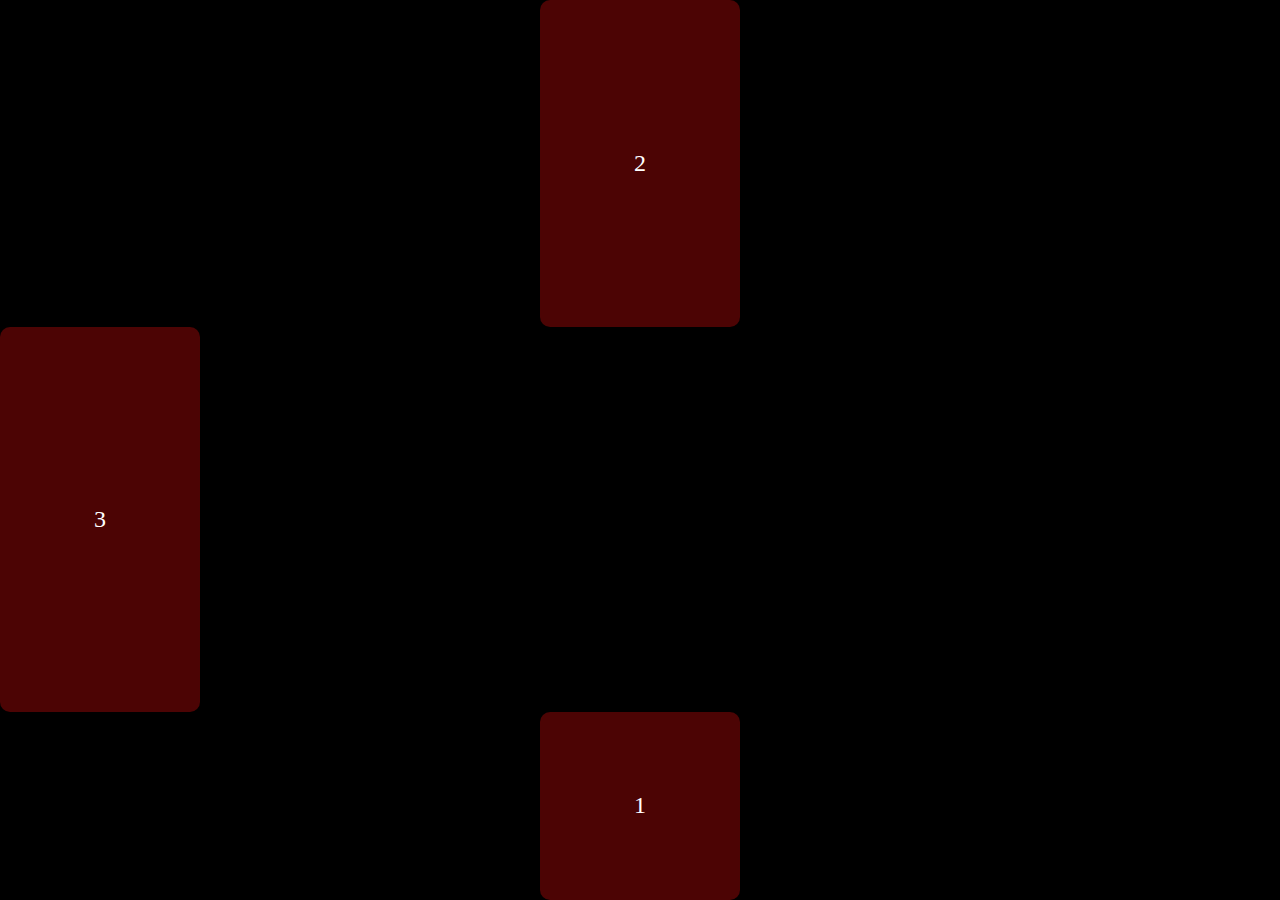
<file: heyl.html>
<!DOCTYPE html>
<html lang="es">
<head>
  <meta charset="UTF-8">
  <meta name="viewport" content="width=device-width, initial-scale=1.0">
  <title>Ejemplo Flexbox</title>
  <style>
  
  body {
  margin: 0;
}
    .contenedor {
      display: flex;                
      flex-direction: column;      
      align-items: center;          
      height: 100vh;   
      margin: 0;             
      background-color: #000000;     
    }

    
    .caja {
      color: white;
      font-size: 24px;
      width: 200px;
      height: 100px;
      background-color: #4c0404;    
      display: flex;                
      justify-content: center;
      align-items: center;
      border-radius: 10px;
    }


    .uno {
      order: 3;           
      flex-grow: 1;        
      flex-basis: 100px;   
    }

    .dos {
      order: 1;            
      flex-grow: 2;        
      flex-basis: 150px;
    }

    .tres {
      order: 2;            
      flex-grow: 3;        
      flex-basis: 120px;
      align-self: flex-start; 
    }
  </style>
</head>
<body>
  <div class="contenedor">
    <div class="caja uno">1</div>
    <div class="caja dos">2</div>
    <div class="caja tres">3</div>
  </div>
</body>
</html>
</file>
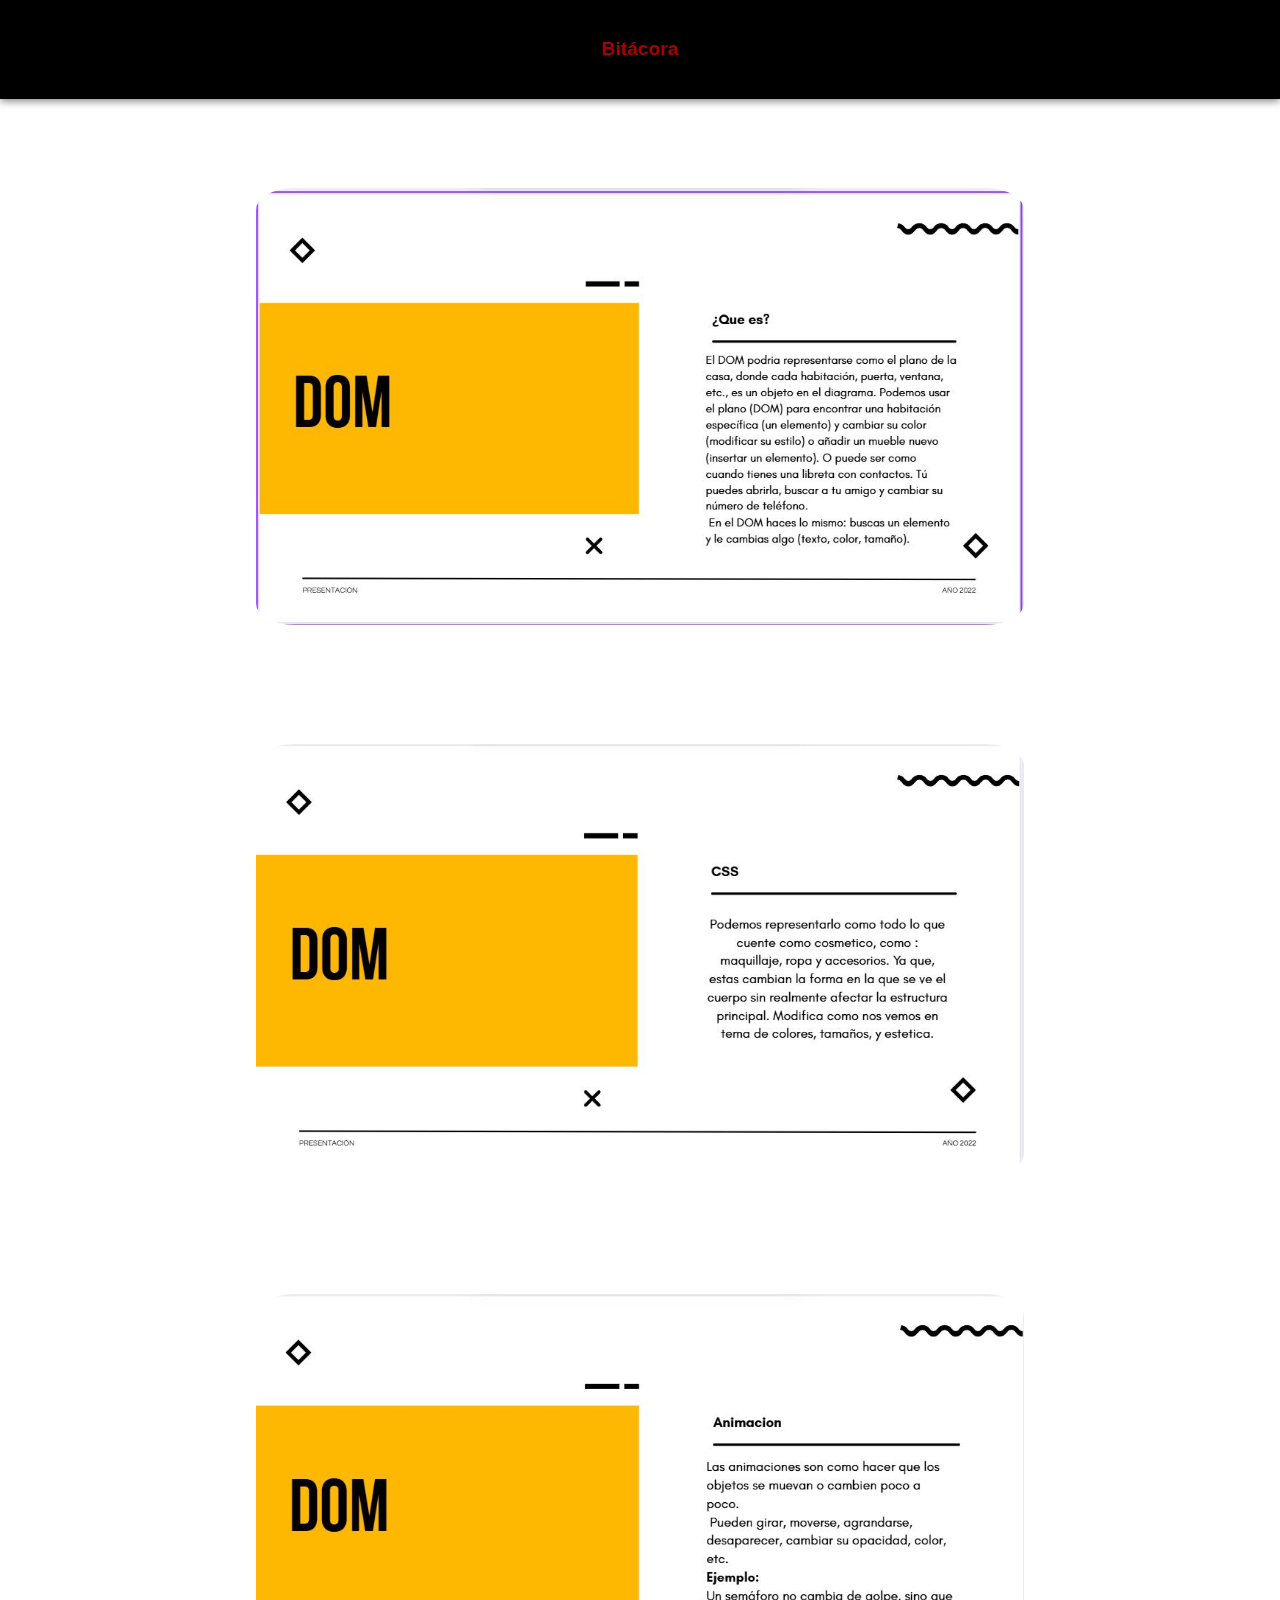
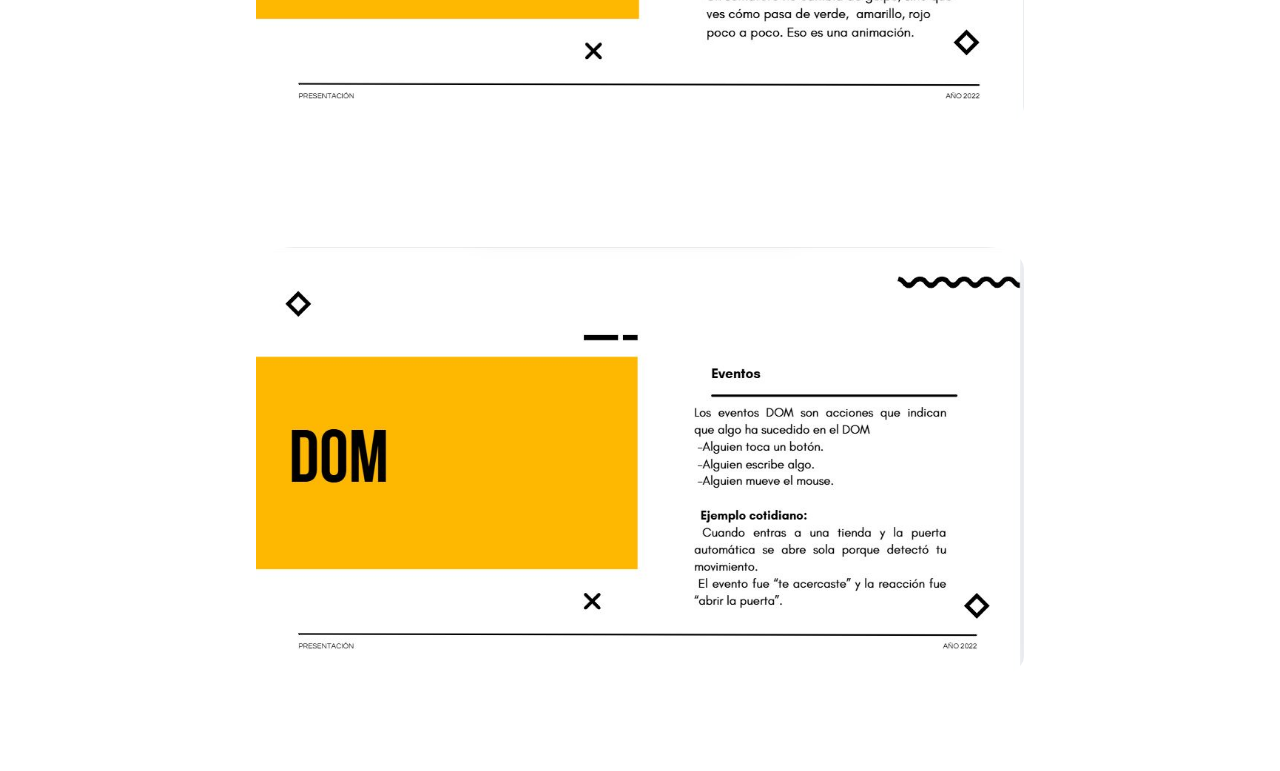
<file: heyo.html>
<!DOCTYPE html>
<html lang="es">
<head>
  <meta charset="UTF-8">
  <meta name="viewport" content="width=device-width, initial-scale=1.0">
  <title>DOM</title>
  <style>
 
    body {
      margin: 0;
      font-family: sans-serif;
      background-image: url(https://images.gamebanana.com/img/ss/mods/6209499caca05.jpg);
      color: #eee;
      background-size: cover;
      background-repeat: no-repeat;
      background-attachment: fixed;
      background-position: center;
    }
 
    nav {
      position: sticky;
      top: 0;
      padding: 3%;          
      display: flex;
      gap: 5%;                  
      justify-content: center;
      box-shadow: 0 2px 8px rgba(0,0,0,0.5);
      background-color: black;
    }
 
    nav a {
      color: #ab0000;
      text-decoration: none;
      font-weight: bold;
      font-size: 120%;          
      transition: color 0.3s;
    }
 
    nav a:hover {
      color: #fff;
    }
 
    .contenedor {
      width: 60%;              
      margin: 5% auto;          
      padding: 2%;
      text-align: center;
    }
 
    .contenedor img {
      width: 100%;              
      border-radius: 5%;        
      box-shadow: 0 3% 6% rgba(0,0,0,0.4);
    }
 
  </style>
</head>
<body>
 
  <nav>
    <a href="index.html">Bitácora</a>
  </nav>
 
  <div class="contenedor">
    <img src="/img/DOM.jpeg">
  </div>
 
  <div class="contenedor">
    <img src="/img/domcc.jpeg">
  </div>
 
  <div class="contenedor">
    <img src="/img/DOMA.jpeg">
  </div>
 
  <div class="contenedor">
    <img src="/img/DOME.jpeg">
  </div>
 
</body>
</html>
</file>
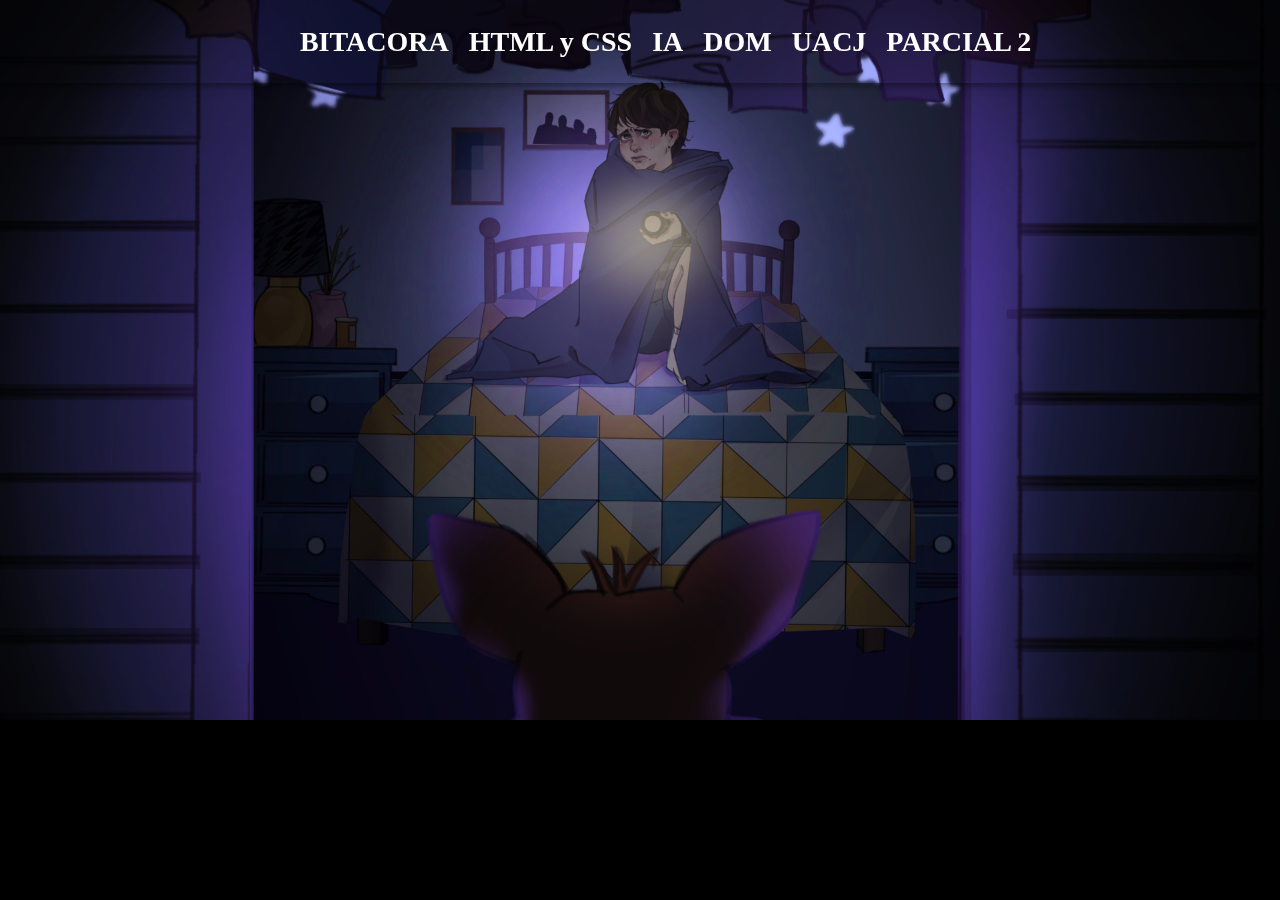
<file: para.html>
<!DOCTYPE html>
<html lang="es">
<head>
  <meta charset="UTF-8">
  <meta name="viewport" content="width=device-width, initial-scale=1.0">
  <link href="img/CELLOGO-01.ico" rel="icon">
 
  <title>Fnaf</title>
  <style>
    body {
      margin: 0;
      background-color: black;
    }

     nav {
      position: sticky;
      top: 0;
      padding: 2%;
      display: flex;
      gap: 20px;
      justify-content: center;
      box-shadow: 0 2px 8px rgba(0,0,0,0.5);
      width: 100%;
      background: transparent;
      margin: 0;
      z-index: 9;
    }
 
    nav a {
      color: #ffffff;
      text-decoration: none;
      font-weight: bold;
      font-size: 28px;
      transition: color 0.2s;
    }

    nav a:hover {
      color: #8B0000; 
    }

    nav ul {
      list-style: none;
      padding: 0;
      margin: 0;
      text-align: center;
      gap: 60px;
      justify-content: center;
      align-items: center;
    }
 
    nav ul li{
      display: inline;
      margin: 10px;
    }
 
 
 
    .escena img {
      position: absolute;
      width: 100%;  
      height: auto;
      left: 0;
      top: 0;
    }
 
    .luz {
      z-index: 3;
    }
   
    .luza  {
z-index: 5;
    }
   
   
 
    .fondo {
      z-index: 1;
    }
 
    .nino {
      z-index: 2;
     
    }
 
    .closet {
      z-index: 4;
     
    }

    
   @media (max-width: 600px) {
  nav {
    padding: 5px;
    
  }

  nav a {
    display: inline-block;
    margin: 5px;
    font-size: 10px; 
  }
}

    
  </style>
</head>
<body>



     <nav>
      <a href="index.html">BITACORA</a>
    <a href="hycss.html">HTML y CSS</a>
    <a href="h.html">IA</a>
    <a href="heyo.html">DOM</a>
    <a href="uacj.html">UACJ</a>
     <a href="proycto.html">PARCIAL 2</a>
  </nav>



  <div class="escena">
    <img src="img/fondo.png" alt="Fondo" class="fondo">
    <img src="img/luz.png" alt="Cama" class="luz">
    <img src="img/luiza.png" alt="Cama" class="luza">
    <img src="img/nino.png" alt="Niño" class="nino">
    <img src="img/closset.png" alt="Closet" class="closet">
  </div>



    <script>
let nuevaPartida = true;
let vidaJugador = 3;
let nivel = 1;
const nivelesTotales = 3;

console.log("=== Cuphead :D ===");

let opcion = "Jugar";

switch (opcion) {
    case "Jugar":
        if (nuevaPartida) {
            console.log("Iniciando nueva partida ");
        } else {
            console.log("Continuando partida");
        }
        break;
    default:
        console.log("Saliendo del juego");
}

console.log("\n--Niveles--");


do {
    console.log("\nElige un nivel " + nivel);

    for (let ataque = 1; ataque <= 2; ataque++) {
        console.log("Kingdice lanza sus cartas! (Ataque " + ataque + ")");
        if (ataque === 1) {
            console.log("Esquivaste el ataque!");
        } else {
            console.log("Te dio! -1 vida");
            vidaJugador--;
        }
    }

    if (vidaJugador > 0) {
        console.log("Nivel " + nivel + " completado! Vida restante: " + vidaJugador);
        nivel++;
    } else {
        console.log("Moriste. Fin del juego.");
        break;
    }

} while (nivel <= nivelesTotales); 

console.log("\n--Fin del juego, que noob--");
</script>

</body>
</html>
</file>
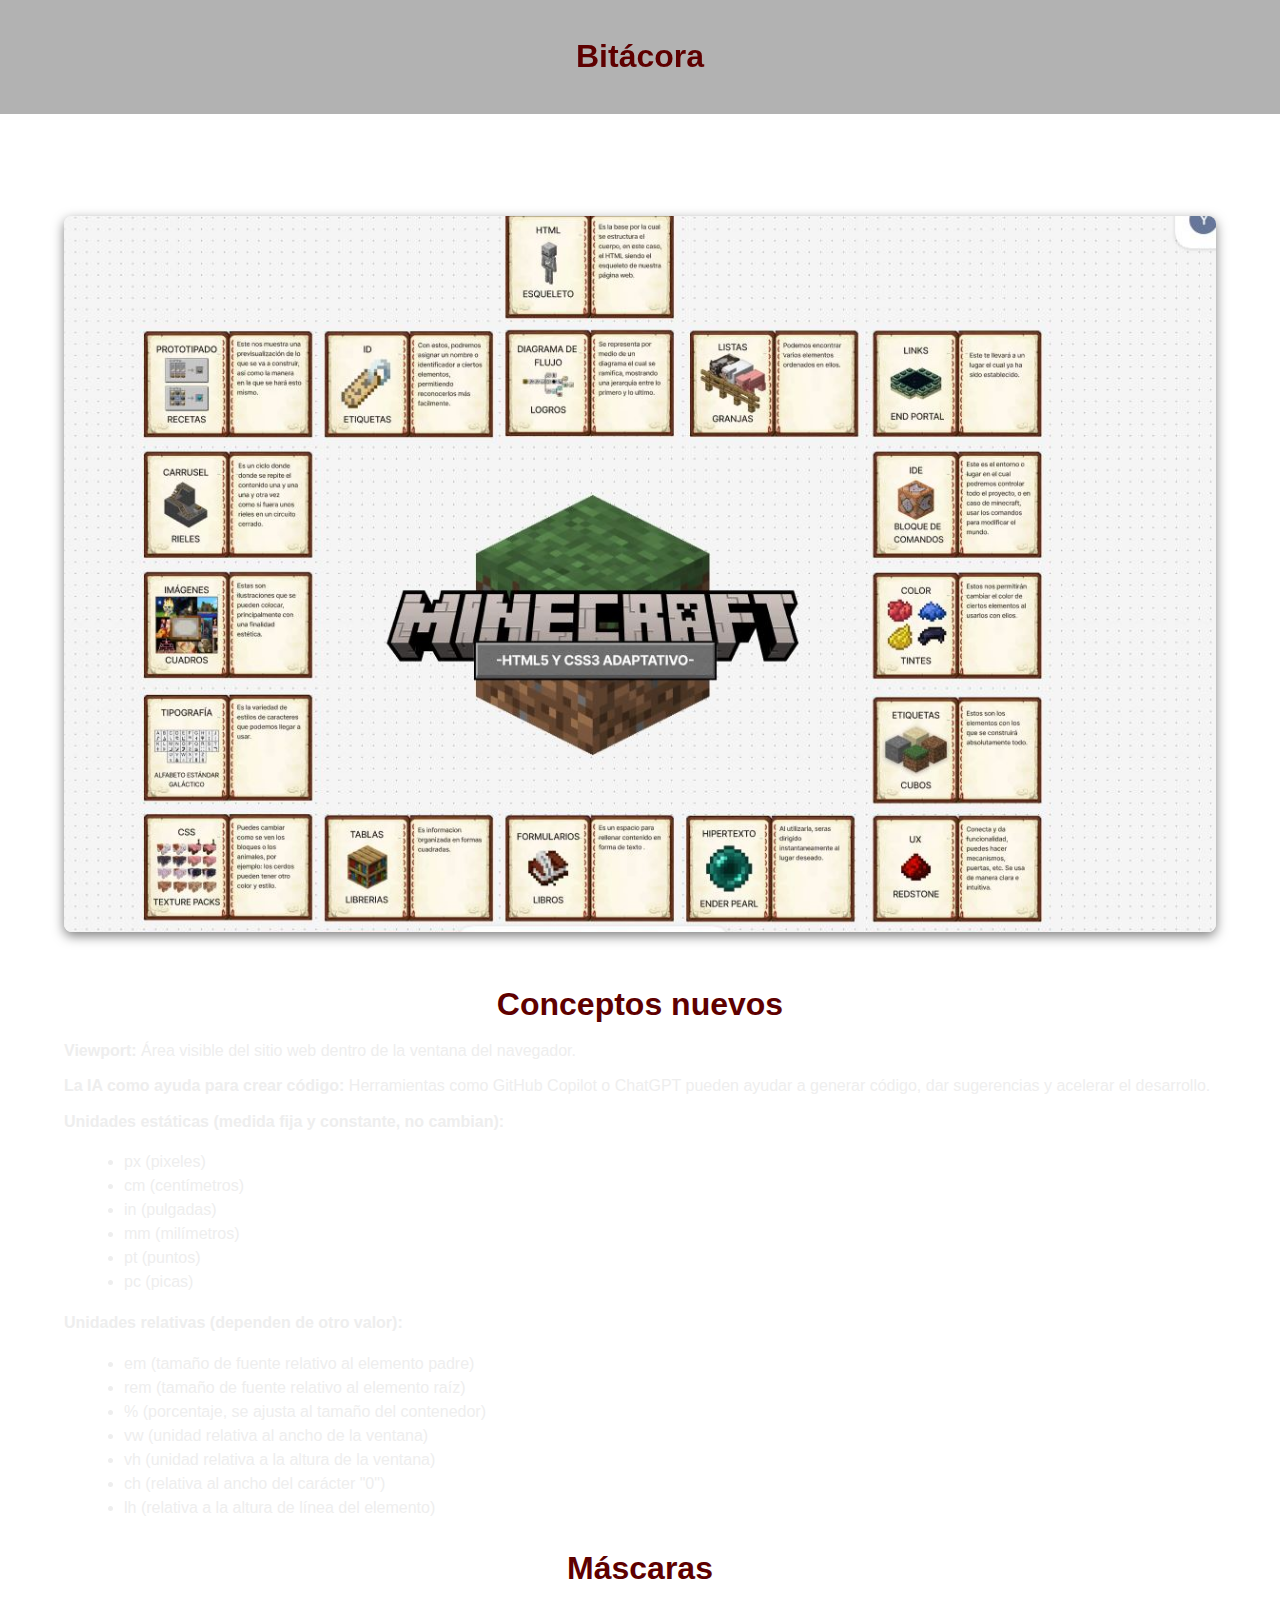
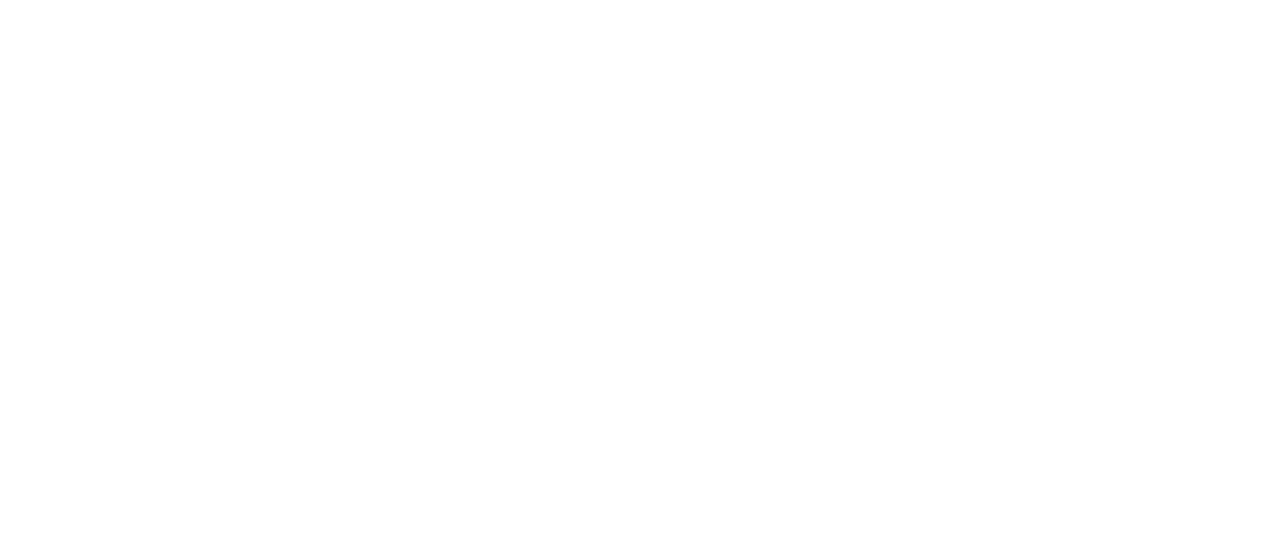
<file: bitacoraa/hycss.html>
<!DOCTYPE html>
<html lang="es">
<head>
  <meta charset="UTF-8">
  <meta name="viewport" content="width=device-width, initial-scale=1.0">
  <title>HTML Y CSS</title>
  <style>
    @property --marian {
        syntax: "<color>";
        inherits: true;
        initial-value: #5e0000;
    }

    body {
      margin: 0;
      font-family: sans-serif;
      background-image: url(https://images.gamebanana.com/img/ss/mods/6209499caca05.jpg);
      color: #eee;
      background-size: cover;
      background-repeat: no-repeat;
      background-attachment: fixed;
      background-position: center;
    }


    nav {
      position: sticky;
      top: 0;
      z-index: 999;              
      text-align: center;         
      border-bottom: 2px solid var(--maria);
      padding: 3%;
      background: rgba(0,0,0,0.3);  
    }

    nav a {
  
      color: var(--marian);
      font-weight: bold;
      font-size: 200%;
      text-decoration: none;
    }

    nav a:hover {
      color: var(--marian);
    }

    .contenedor {
      width: 90%;
      margin: 5% auto;
      padding: 3%;
      text-align: center;
    }

    .contenedor img {
      width: 100%;
      border-radius: 8px;
      box-shadow: 0 4px 12px rgba(0,0,0,0.5);
      margin-bottom: 20px;
    }

    h2 {
      color: var(--marian);
      margin: 30px 0 10px 0;
      font-size: 2em;
      border-bottom: 2px solid var(--maria);
      padding-bottom: 5px;
      text-align: center;
      display: block;
      margin-left: auto;
      margin-right: auto;
    }

    .conceptos p {
      text-align: justify;
      line-height: 1.6;
      margin: 10px 0;
    }

    .conceptos ul {
      text-align: left;
      margin-left: 20px;
      line-height: 1.5;
    }

    .mascara-contenedor {
      width: 400px;
      height: 400px;
      margin: 30px auto;
      position: relative;
    }

    .mascara {
      width: 100%;
      height: 100%;
      background-image: url('https://blogger.googleusercontent.com/img/b/R29vZ2xl/AVvXsEjvgGjSuccLVxxdi9K0R9Ky7tmAJ-_9aasSeNFHzV7h4d3L3X-EK96tGuh-Qjwv02lzrDZkEJjz_ATWoHIv12TFeK7aQzut-f_xkDPqUlY0XIg084wDQi_Os9nB2evhFELBHlQ83ZfENIY/s1600/SMOKE.JPG');
      background-size: cover;
      background-position: center;

      mask-image: url('https://static.thenounproject.com/png/139454-200.png');
      mask-repeat: no-repeat;
      mask-size: cover;
      mask-position: center;


    }
  </style>
</head>
<body>

  <nav>
    <a href="index.html">Bitácora</a>
  </nav>

  <div class="contenedor">
    <img src="/img/minecraft.jpeg" alt="Ejemplo de HTML y CSS">
    
    <h2>Conceptos nuevos</h2>
    <div class="conceptos">
      <p><strong>Viewport:</strong> Área visible del sitio web dentro de la ventana del navegador.</p>
      <p><strong>La IA como ayuda para crear código:</strong> Herramientas como GitHub Copilot o ChatGPT pueden ayudar a generar código, dar sugerencias y acelerar el desarrollo.</p>
      <p><strong>Unidades estáticas (medida fija y constante, no cambian):</strong></p>
      <ul>
        <li>px (pixeles)</li>
        <li>cm (centímetros)</li>
        <li>in (pulgadas)</li>
        <li>mm (milímetros)</li>
        <li>pt (puntos)</li>
        <li>pc (picas)</li>
      </ul>
      <p><strong>Unidades relativas (dependen de otro valor):</strong></p>
      <ul>
        <li>em (tamaño de fuente relativo al elemento padre)</li>
        <li>rem (tamaño de fuente relativo al elemento raíz)</li>
        <li>% (porcentaje, se ajusta al tamaño del contenedor)</li>
        <li>vw (unidad relativa al ancho de la ventana)</li>
        <li>vh (unidad relativa a la altura de la ventana)</li>
        <li>ch (relativa al ancho del carácter "0")</li>
        <li>lh (relativa a la altura de línea del elemento)</li>
      </ul>
    </div>

    <h2>Máscaras</h2>
    <div class="mascara-contenedor">
      <div class="mascara"></div>
    </div>

  </div>

</body>
</html>
</file>
